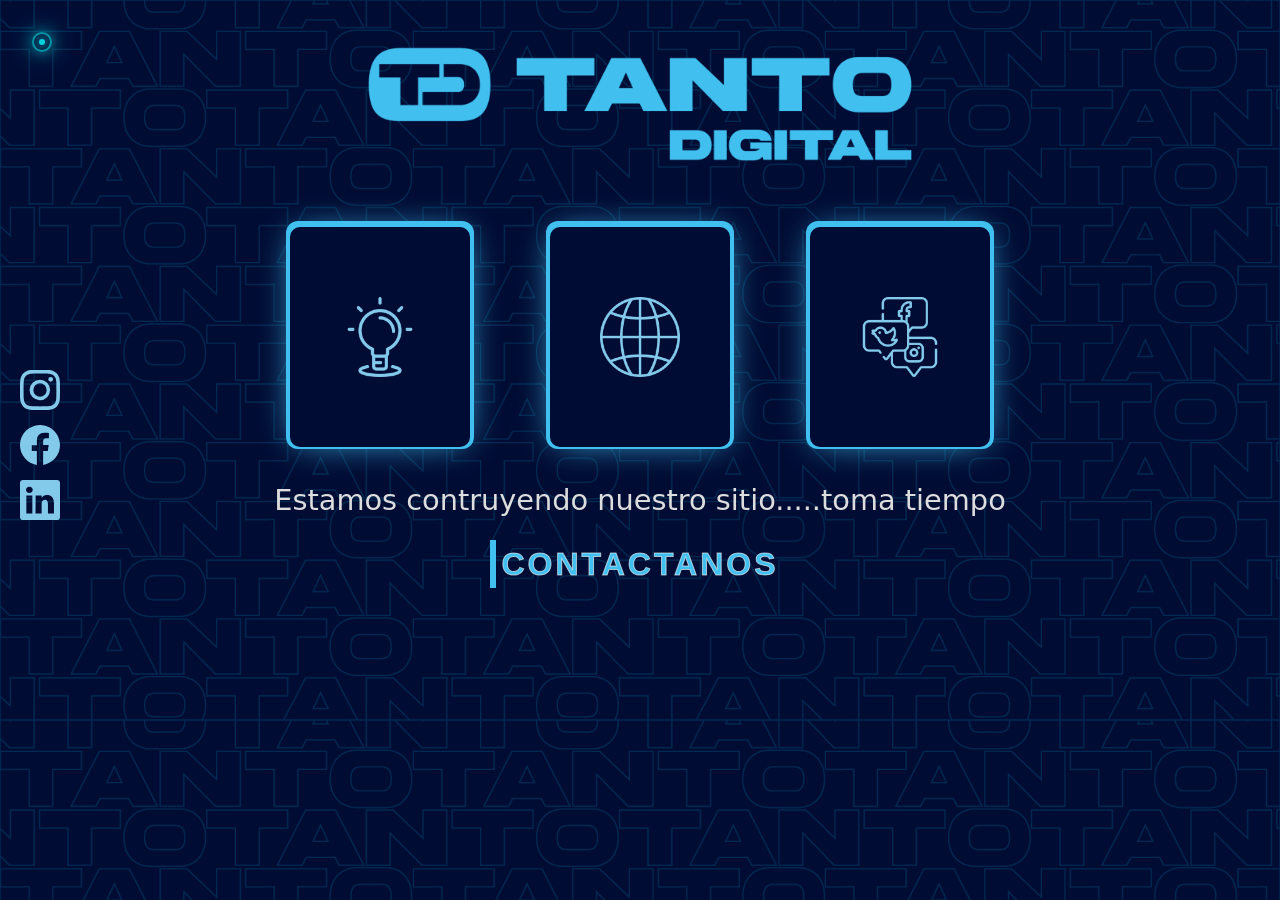
<file: index.html>
<!DOCTYPE html>
<html lang="es">
<head>
  <meta charset="UTF-8" />
  <meta name="viewport" content="width=device-width, initial-scale=1.0" />
  <title>Tanto Digital</title>
  <link href="https://cdn.jsdelivr.net/npm/bootstrap@5.3.3/dist/css/bootstrap.min.css" rel="stylesheet" />
  <link rel="stylesheet" href="estilos.css" />
  <link rel="icon" type="image/png" href="Recuros_graficos/favicon/favicon-96x96.png" sizes="96x96" />
<link rel="icon" type="image/svg+xml" href="Recuros_graficos/favicon/favicon.svg" />
<link rel="shortcut icon" href="Recuros_graficos/favicon/favicon.ico" />
<link rel="apple-touch-icon" sizes="180x180" href="Recuros_graficos/favicon/apple-touch-icon.png" />
<link rel="manifest" href="Recuros_graficos/favicon/site.webmanifest" />
  <link
    rel="stylesheet"
    href="https://cdnjs.cloudflare.com/ajax/libs/animate.css/4.1.1/animate.min.css"
  />
</head>
<body>
  <div class="cursor">
    <div class="cursor-dot"></div>
  </div>

<div class="social-sidebar">
  <a href="https://www.instagram.com/tanto.digital/" target="_blank"><img src="Recuros_graficos/instagram.svg" alt="Instagram" /></a>
  <a href="https://www.facebook.com/profile.php?id=61577280762458" target="_blank"><img src="Recuros_graficos/facebook.svg" alt="Facebook" /></a>
  <a href="https://linkedin.com/" target="_blank"><img src="Recuros_graficos/linkedin.svg" alt="LinkedIn" /></a>
</div>
  <div class="text-center">
    <img src="Recuros_graficos/TD_Marca_Logo cyan sin fondo.png" alt="Tanto Digital" class="logo mb-3 animate__animated animate__rubberBand animate__delay-1s" />

    <div class="card-row">
  <div class="card-custom">
    <div class="icon-wrapper">
      <img src="Recuros_graficos/lampara.png" alt="Diseño de marca">
    </div>
    <div class="card-text">
      <p class="heading">Diseño de marca</p>
      <p>Identidad visual única</p>
      <p>Que te distinga y represente</p>
    </div>
  </div>

  <div class="card-custom">
    <div class="icon-wrapper">
      <img src="Recuros_graficos/mundo.png" alt="Websites y apps">
    </div>
    <div class="card-text">
      <p class="heading">Websites y apps</p>
      <p>Desarrollo moderno</p>
      <p>Diseñado para convertir</p>
    </div>
  </div>

  <div class="card-custom">
    <div class="icon-wrapper">
      <img src="Recuros_graficos/redesSociales.png" alt="Redes sociales">
    </div>
    <div class="card-text">
      <p class="heading">Redes sociales</p>
      <p>Contenidos con impacto</p>
      <p>Estrategia y presencia activa</p>
    </div>
  </div>
</div>

    <p class="construction-text">Estamos contruyendo nuestro sitio.....toma tiempo</p>

    <button class="button" data-text="Awesome" id="openContactBtn" data-bs-toggle="modal" data-bs-target="#contactModal">
    <span class="actual-text">&nbsp;contactanos&nbsp;</span>
    <span aria-hidden="true" class="hover-text">&nbsp;contactanos&nbsp;</span>
</button>
  </div>

  <div class="modal fade" id="contactModal" tabindex="-1" aria-labelledby="contactModalLabel" aria-hidden="true">
    <div class="modal-dialog">
      <div class="modal-content position-relative">
        <div class="modal-header border-0">
          <h5 class="modal-title" id="contactModalLabel">Contacto</h5>
          <button type="button" class="btn-close btn-close-white" data-bs-dismiss="modal" aria-label="Cerrar"></button>
        </div>
        <div class="modal-body">
          <form id="contactForm">
            <div class="mb-3">
              <label for="nombre" class="form-label">Nombre</label>
              <input type="text" class="form-control glow-input" id="nombre" required />
            </div>
            <div class="mb-3">
              <label for="email" class="form-label">Correo electrónico</label>
              <input type="email" class="form-control glow-input" id="email" required />
            </div>
            <div class="mb-3">
              <label for="mensaje" class="form-label">Mensaje</label>
              <textarea class="form-control glow-input" id="mensaje" rows="5" required></textarea>
            </div>
            <button type="submit" class="shadow__btn-submit">Enviar</button>
          </form>

          <div id="loaderOverlay" class="loader-overlay d-none">
            <div class="loader"></div>
          </div>
        </div>
      </div>
    </div>
  </div>

  <div class="modal fade" id="successModal" tabindex="-1" aria-labelledby="successModalLabel" aria-hidden="true">
    <div class="modal-dialog modal-dialog-centered">
      <div class="modal-content text-center">
        <div class="modal-body">
          <h5 class="modal-title" id="successModalLabel">Gracias por escribirnos, pronto nos pondremos en contacto.</h5>
        </div>
      </div>
    </div>
  </div>

  <script src="https://cdn.jsdelivr.net/npm/bootstrap@5.3.3/dist/js/bootstrap.bundle.min.js"></script>
  <script src="script.js"></script>
</body>
</html>
</file>
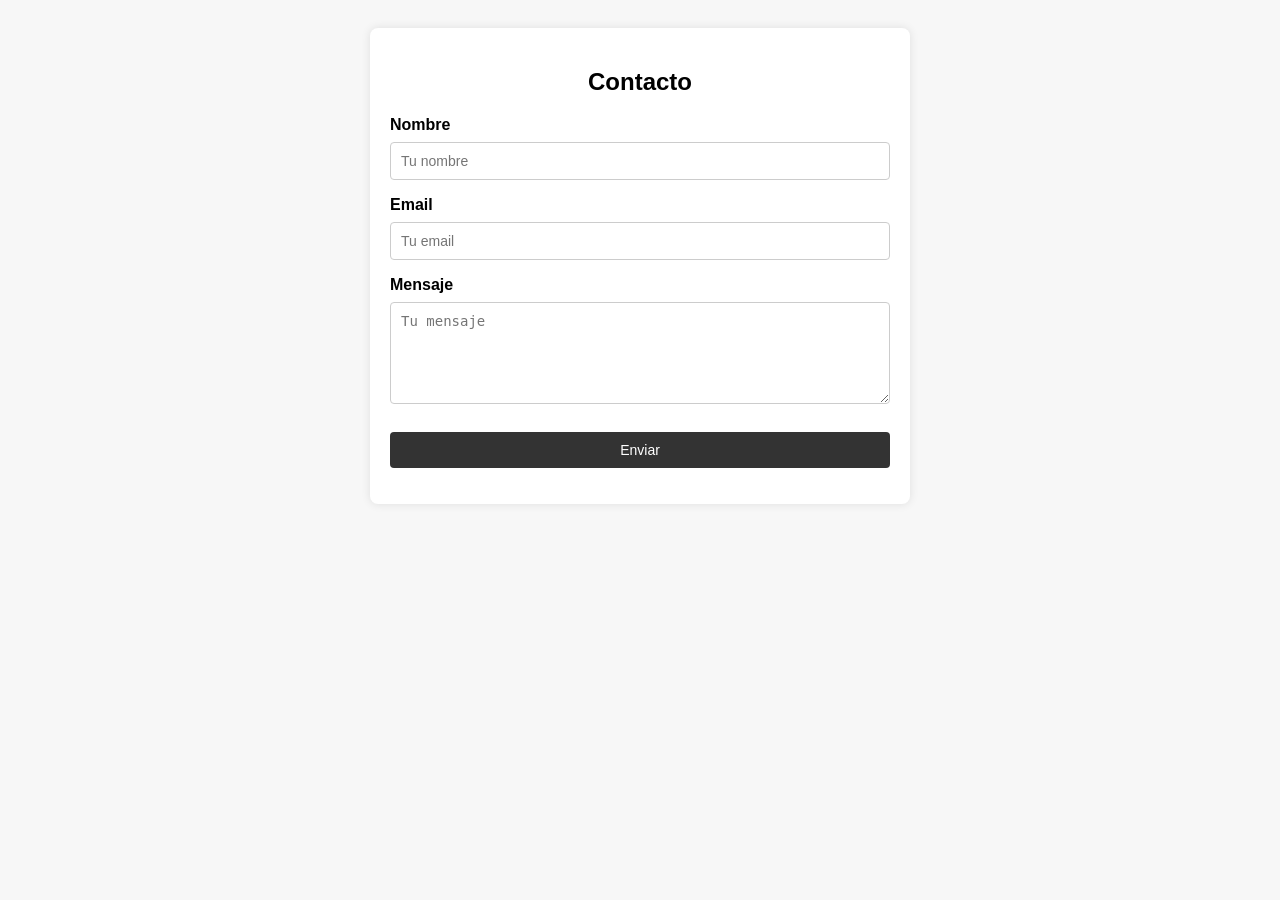
<file: prueba.html>
<!DOCTYPE html>
<html lang="es">
<head>
  <meta charset="UTF-8">
  <meta name="viewport" content="width=device-width, initial-scale=1.0">
  <title>Formulario de Contacto | Tanto Digital</title>
  <style>
    body {
      font-family: sans-serif;
      background-color: #f7f7f7;
      padding: 20px;
    }

    .form-container {
      max-width: 500px;
      margin: auto;
      background-color: white;
      padding: 20px;
      border-radius: 8px;
      box-shadow: 0 0 10px rgba(0,0,0,0.1);
    }

    h2 {
      text-align: center;
      margin-bottom: 20px;
    }

    label {
      font-weight: bold;
    }

    input, textarea, button {
      width: 100%;
      padding: 10px;
      margin: 8px 0 16px;
      border: 1px solid #ccc;
      border-radius: 4px;
      box-sizing: border-box;
      font-size: 14px;
    }

    button {
      background-color: #333;
      color: white;
      border: none;
      cursor: pointer;
      transition: background-color 0.3s ease;
    }

    button:hover {
      background-color: #000;
    }
  </style>
</head>
<body>

  <div class="form-container">
    <h2>Contacto</h2>

    <form action="https://formsubmit.co/contacto@tanto.digital" method="POST">

      <label for="nombre">Nombre</label>
      <input type="text" id="nombre" name="nombre" placeholder="Tu nombre" required>

      <label for="email">Email</label>
      <input type="email" id="email" name="email" placeholder="Tu email" required>

      <label for="mensaje">Mensaje</label>
      <textarea id="mensaje" name="mensaje" placeholder="Tu mensaje" required rows="5"></textarea>

      <!-- Campo honeypot antispam -->
      <input type="text" name="_honey" style="display:none">

      <!-- Redirección luego del envío -->
      <input type="hidden" name="_next" value="https://tanto.digital/gracias.html">

      <!-- reCAPTCHA invisible activado por defecto (no desactivamos) -->

      <button type="submit">Enviar</button>
    </form>
  </div>

</body>
</html>
</file>
<file: estilos.css>
/* --- ESTILOS BASE --- */
body {
  background-color: #160a4e;
  background-image: url("Recuros_graficos/TD_Trama.jpg");
  background-size: cover;
  padding: 2rem;
  color: white;
  /* El cursor del sistema se ocultará para escritorio en la media query del final */
}

/* LOGO responsive centrado */
.logo {
  max-width: 90vw;
  width: 45%;
  height: auto;
  display: block;
  margin-left: auto;
  margin-right: auto;
  padding-bottom: 30px;
  padding-top: 10px;
}

.construction-text {
  font-size: 1.8rem;
  color: #ddd;
  margin-bottom: 0.5rem;
  text-align: center;
  padding-bottom: 10px;
}

/* --- ESTILOS DEL BOTÓN "CONTACTANOS" --- */
.button {
  margin: 0;
  height: auto;
  background: transparent;
  padding: 0;
  border: none;
  position: relative;
  display: inline-block;
  text-align: center;
  text-decoration: none;
  font-size: 1.5rem;
  color: #fff;
  font-weight: bold;
  letter-spacing: 2px;
  text-transform: uppercase;
  transition: color 0.3s ease;
  /* El cursor de la manito se manejará con el cursor personalizado en la sección del cursor */
}

/* button styling */
.button {
  --border-right: 6px;
  --text-stroke-color: rgba(255, 255, 255, 0.6);
  --animation-color: #41c0f0;
  --fs-size: 2em;
  letter-spacing: 3px;
  text-decoration: none;
  font-size: var(--fs-size);
  font-family: "Archivo Black", sans-serif;
  position: relative;
  text-transform: uppercase;
  color: #41c0f0;
  -webkit-text-stroke: 1px var(--text-stroke-color);
}
/* this is the text, when you hover on button */
.hover-text {
  position: absolute;
  box-sizing: border-box;
  content: attr(data-text);
  color: var(--animation-color);
  width: 0%;
  inset: 0;
  border-right: var(--border-right) solid var(--animation-color);
  overflow: hidden;
  transition: 0.5s;
  -webkit-text-stroke: 1px var(--animation-color);
}
/* hover */
.button:hover .hover-text {
  width: 100%;
  filter: drop-shadow(0 0 23px var(--animation-color));
}

/* --- ESTILOS DEL MODAL --- */
.modal-content {
  background-color: #000c33;
  color: #fff;
  box-shadow: 0 0 30px rgba(0, 140, 255, 0.6);
  border: none;
}

/* Entradas de texto con glow */
.glow-input {
  background-color: #000d3a;
  color: white !important;
  border: 1px solid rgb(0, 140, 255);
  box-shadow: 0 0 10px rgba(0, 140, 255, 0.5);
}

.glow-input:focus {
  background-color: #000f45;
  border-color: rgb(0, 140, 255);
  box-shadow: 0 0 15px rgb(0, 140, 255);
  color: white !important;
}

/* Placeholder gris claro */
.glow-input::placeholder {
  color: #ccc;
}

/* Botón de enviar con estilo glow */
.shadow__btn-submit {
  padding: 10px 20px;
  border: none;
  font-size: 17px;
  color: #fff;
  border-radius: 7px;
  letter-spacing: 4px;
  font-weight: 700;
  text-transform: uppercase;
  transition: 0.5s;
  transition-property: box-shadow;
  background: rgb(0, 140, 255);
  box-shadow: 0 0 25px rgb(0, 140, 255);
  width: 100%;
  margin-top: 1rem;
}

.shadow__btn-submit:hover {
  box-shadow: 0 0 5px rgb(0, 140, 255), 0 0 25px rgb(0, 140, 255),
    0 0 50px rgb(0, 140, 255), 0 0 100px rgb(0, 140, 255);
}

/* --- LOADER OVERLAY --- */
.loader-overlay {
  position: absolute;
  top: 0;
  left: 0;
  width: 100%;
  height: 100%;
  background: rgba(0, 12, 51, 0.85);
  display: flex;
  align-items: center;
  justify-content: center;
  z-index: 10;
}

/* Loader animado */
.loader {
  width: 15px;
  aspect-ratio: 1;
  position: relative;
  animation: l9-0 1.5s infinite steps(2);
}
.loader::before,
.loader::after {
  content: "";
  position: absolute;
  inset: 0;
  border-radius: 50%;
  background: #fff;
}
.loader::before {
  box-shadow: 26px 0;
  transform: translateX(-26px);
  animation: l9-1 0.75s infinite linear alternate;
}
.loader::after {
  transform: translateX(13px) rotate(0deg) translateX(13px);
  animation: l9-2 0.75s infinite linear alternate;
}
@keyframes l9-0 {
  0%,
  49.9% {
    transform: scale(1);
  }
  50%,
  100% {
    transform: scale(-1);
  }
}
@keyframes l9-1 {
  100% {
    box-shadow: 52px 0;
  }
}
@keyframes l9-2 {
  100% {
    transform: translateX(13px) rotate(-180deg) translateX(13px);
  }
}

/* --- CONTENEDOR DE TARJETAS --- */
.card-row {
  display: flex;
  justify-content: center;
  gap: 5rem; /* más separación */
  flex-wrap: wrap;
  margin-bottom: 2rem;
  margin-top: 2rem;
}

/* Tarjeta individual (Estilos base y de escritorio) */
.card-custom {
  position: relative;
  width: 180px;
  height: 220px;
  background-color: #000c33;
  padding: 14px;
  border-radius: 10px;
  /* El cursor de la manito se manejará con el cursor personalizado en la sección del cursor */
  text-align: center;
  color: #fff;
  font-family: "Arial", sans-serif;
  transition: all 0.3s ease-in-out;
}

.card-custom::before {
  content: "";
  position: absolute;
  inset: 0;
  left: -4px;
  top: -4px;
  margin: auto;
  width: 188px;
  height: 228px;
  border-radius: 12px;
  background: linear-gradient(-45deg, #41c0f0 0%, #41c0f0 100%);
  z-index: -10;
  pointer-events: none;
  transition: all 0.5s cubic-bezier(0.25, 1, 0.5, 1);
}

.card-custom::after {
  content: "";
  z-index: -1;
  position: absolute;
  inset: 0;
  background: linear-gradient(-45deg, #41c0f0 0%, #41c0f0 100%);
  transform: scale(0.95);
  filter: blur(18px);
  border-radius: 12px;
}

.card-custom:hover::after {
  filter: blur(25px);
}

.card-custom:hover::before {
  transform: rotate(-90deg) scaleX(1.2) scaleY(0.8);
}

/* Texto dentro de la tarjeta */
.card-custom .heading {
  font-size: 1.1rem;
  font-weight: 700;
  color: #41c0f0;
}

.card-custom p:not(.heading) {
  font-size: 0.9rem;
  margin: 0;
}

.card-custom p:last-child {
  font-weight: 600;
  color: #41c0f0;
}

/* Estilos de ícono y texto para escritorio (con hover) */
.icon-wrapper {
  position: absolute;
  top: 50%;
  left: 50%;
  transform: translate(-50%, -50%);
  display: flex;
  align-items: center;
  justify-content: center;
  width: 100%;
  height: 100%;
  transition: opacity 0.4s ease, transform 0.4s ease;
  z-index: 2;
  pointer-events: none; /* Icono NO debe ser interactuable en hover */
}

.icon-wrapper img {
  width: 80px;
  height: 80px;
  object-fit: contain;
  filter: brightness(0) saturate(100%) invert(73%) sepia(72%) saturate(374%)
    hue-rotate(169deg) brightness(95%) contrast(92%);
}

.card-text {
  position: absolute;
  top: 50%;
  left: 50%;
  transform: translate(-50%, -50%);
  opacity: 0; /* Oculto por defecto en escritorio */
  transition: opacity 0.4s ease, transform 0.4s ease;
  z-index: 1;
  padding: 10px;
  width: 100%;
  display: flex;
  flex-direction: column;
  justify-content: center;
  align-items: center;
  pointer-events: none; /* Texto NO debe ser interactuable hasta el hover */
}

/* Al hacer hover en la tarjeta, oculta el icono y muestra el texto */
.card-custom:hover .icon-wrapper {
  opacity: 0;
  transform: translate(-50%, -50%) scale(0.8);
}

.card-custom:hover .card-text {
  opacity: 1;
  transform: translate(-50%, -50%) scale(1);
  pointer-events: auto; /* Texto SÍ debe ser interactuable al hacer hover */
}

/* --- BARRA LATERAL DE REDES SOCIALES --- */
.social-sidebar {
  position: fixed;
  top: 40%;
  left: -60px;
  display: flex;
  flex-direction: column;
  gap: 15px;
  padding: 10px;
  z-index: 999;
  transition: left 0.4s ease, opacity 0.4s ease;
  opacity: 0;
  animation: slideInSidebar 1.2s ease forwards;
  animation-delay: 1.5s;
}

.social-sidebar a {
  display: block;
  width: 40px;
  height: 40px;
  transition: transform 0.3s ease;
  /* El cursor de la manito se manejará con el cursor personalizado en la sección del cursor */
}

.social-sidebar img {
  width: 100%;
  height: 100%;
  object-fit: contain;
  filter: brightness(0) saturate(100%) invert(73%) sepia(72%) saturate(374%)
    hue-rotate(169deg) brightness(95%) contrast(92%);
}

.social-sidebar:hover {
  left: 10px;
}

.social-sidebar a:hover {
  transform: scale(1.2);
}

@keyframes slideInSidebar {
  to {
    left: 10px;
    opacity: 1;
  }
}

/* --- MEDIA QUERIES --- */

/* Para pantallas pequeñas (hasta 576px, afectando también al cursor) */
@media (max-width: 576px) {
  body {
    padding: 1rem;
    text-align: center;
    cursor: default; /* Asegurarse de que el cursor sea el predeterminado en móviles */
  }

  .shadow__btn {
    font-size: 15px;
    letter-spacing: 2px;
    padding: 8px 16px;
  }

  .construction-text {
    font-size: 1rem;
  }

  .logo {
    max-width: 100%;
  }

  /* Ocultar el cursor personalizado en dispositivos móviles */
  .cursor {
    display: none !important;
  }
}

/* Para pantallas medianas y chicas (hasta 768px - Estilos de tarjeta para móvil) */
@media (max-width: 768px) {
  .card-row {
    flex-direction: column;
    align-items: center;
    gap: 1.5rem;
  }

  .card-custom {
    width: 90%;
    max-width: 280px;
    height: 180px;
    /* En móvil, los hijos no necesitan posicionamiento absoluto */
    display: flex;
    flex-direction: column;
    justify-content: center;
    align-items: center;
    padding: 10px;
  }

  /* Desactivar el hover del ::before en móvil */
  .card-custom:hover::before {
    transform: none;
  }

  /* En móvil, el ícono siempre visible y centrado */
  .icon-wrapper {
    position: static; /* Importante: Vuelve a posicionamiento normal */
    transform: none; /* Eliminar transformaciones */
    opacity: 1; /* Siempre visible */
    margin-bottom: 5px; /* Espacio entre ícono y texto */
    pointer-events: auto; /* Permitir interacción en móvil */
    height: auto;
    width: auto;
  }

  .icon-wrapper img {
    width: 50px;
    height: 50px;
  }

  /* En móvil, el texto siempre visible y centrado */
  .card-text {
    position: static; /* Importante: Vuelve a posicionamiento normal */
    transform: none; /* Eliminar transformaciones */
    opacity: 1; /* Siempre visible */
    pointer-events: auto; /* Permitir interacción en móvil */
    text-align: center;
    padding: 0;
    width: auto;
    display: block; /* Vuelve a block para flujo normal, o flex si necesitas control de alineación */
  }

  /* Eliminar efectos de hover para ícono y texto en móvil */
  .card-custom:hover .icon-wrapper,
  .card-custom:hover .card-text {
    opacity: 1;
    transform: none;
    pointer-events: auto;
  }
}


/* --- ESTILOS DEL CURSOR PERSONALIZADO --- */
/* Oculta el cursor predeterminado y aplica el cursor personalizado SOLO para pantallas de escritorio */
@media (min-width: 769px) {
  body {
    cursor: none; /* Oculta el cursor predeterminado del sistema en escritorio */
  }

  /* Evita que los elementos interactuables muestren la "manito" del cursor por defecto */
  a,
  button,
  .card-custom,
  [data-bs-toggle="modal"] {
    cursor: none !important;
  }
}

.cursor {
  position: fixed; /* Mantiene el cursor en la ventana de visualización al hacer scroll */
  width: 20px;
  height: 20px;
  border: 2px solid rgba(0, 255, 255, 0.5);
  border-radius: 50%;
  pointer-events: none; /* Crucial: permite que los clics pasen a los elementos subyacentes */
  transition: transform 0.15s ease-out;
  background: rgba(0, 255, 255, 0.1);
  box-shadow: 0 0 15px rgba(0, 255, 255, 0.5),
              0 0 30px rgba(0, 255, 255, 0.3),
              0 0 45px rgba(0, 255, 255, 0.2);
  animation: cursorGlow 1.5s infinite ease-in-out;
  z-index: 9999; /* Asegura que el cursor esté por encima de todo lo demás */
}

.cursor-dot {
  position: absolute;
  top: 50%;
  left: 50%;
  width: 6px;
  height: 6px;
  background-color: rgba(0, 255, 255, 0.8);
  border-radius: 50%;
  transform: translate(-50%, -50%);
  box-shadow: 0 0 8px rgba(0, 255, 255, 0.8);
}

/* Estas clases (`.glow-text`) no están en tu HTML, pero se incluyen por si decides usarlas en el futuro. */
/* No causarán ningún problema al estar aquí aunque no se utilicen. */
.glow-text {
  font-size: 3rem;
  color: rgba(0, 255, 255, 0.8);
  text-align: center;
}
.glow-text:hover {
  text-shadow: 0 0 5px rgba(0, 255, 255, 0.6),
               0 0 10px rgba(0, 255, 255, 0.5),
               0 0 20px rgba(0, 255, 255, 0.4),
               0 0 30px rgba(0, 255, 255, 0.3);
  animation: textGlow 2s infinite alternate;
}

/* Animación de brillo para el texto (`.glow-text`) */
@keyframes textGlow {
  from {
    text-shadow: 0 0 10px rgba(0, 255, 255, 0.5),
                 0 0 20px rgba(0, 255, 255, 0.4),
                 0 0 30px rgba(0, 255, 255, 0.3);
  }
  to {
    text-shadow: 0 0 15px rgba(0, 255, 255, 0.7),
                 0 0 25px rgba(0, 255, 255, 0.5),
                 0 0 35px rgba(0, 255, 255, 0.4);
  }
}

/* Animación de brillo pulsante para el cursor personalizado */
@keyframes cursorGlow {
  0%, 100% {
    box-shadow: 0 0 15px rgba(0, 255, 255, 0.5),
                0 0 30px rgba(0, 255, 255, 0.3),
                0 0 45px rgba(0, 255, 255, 0.2);
  }
  50% {
    box-shadow: 0 0 20px rgba(0, 255, 255, 0.6),
                0 0 35px rgba(0, 255, 255, 0.4),
                0 0 50px rgba(0, 255, 255, 0.3);
  }
}
</file>
